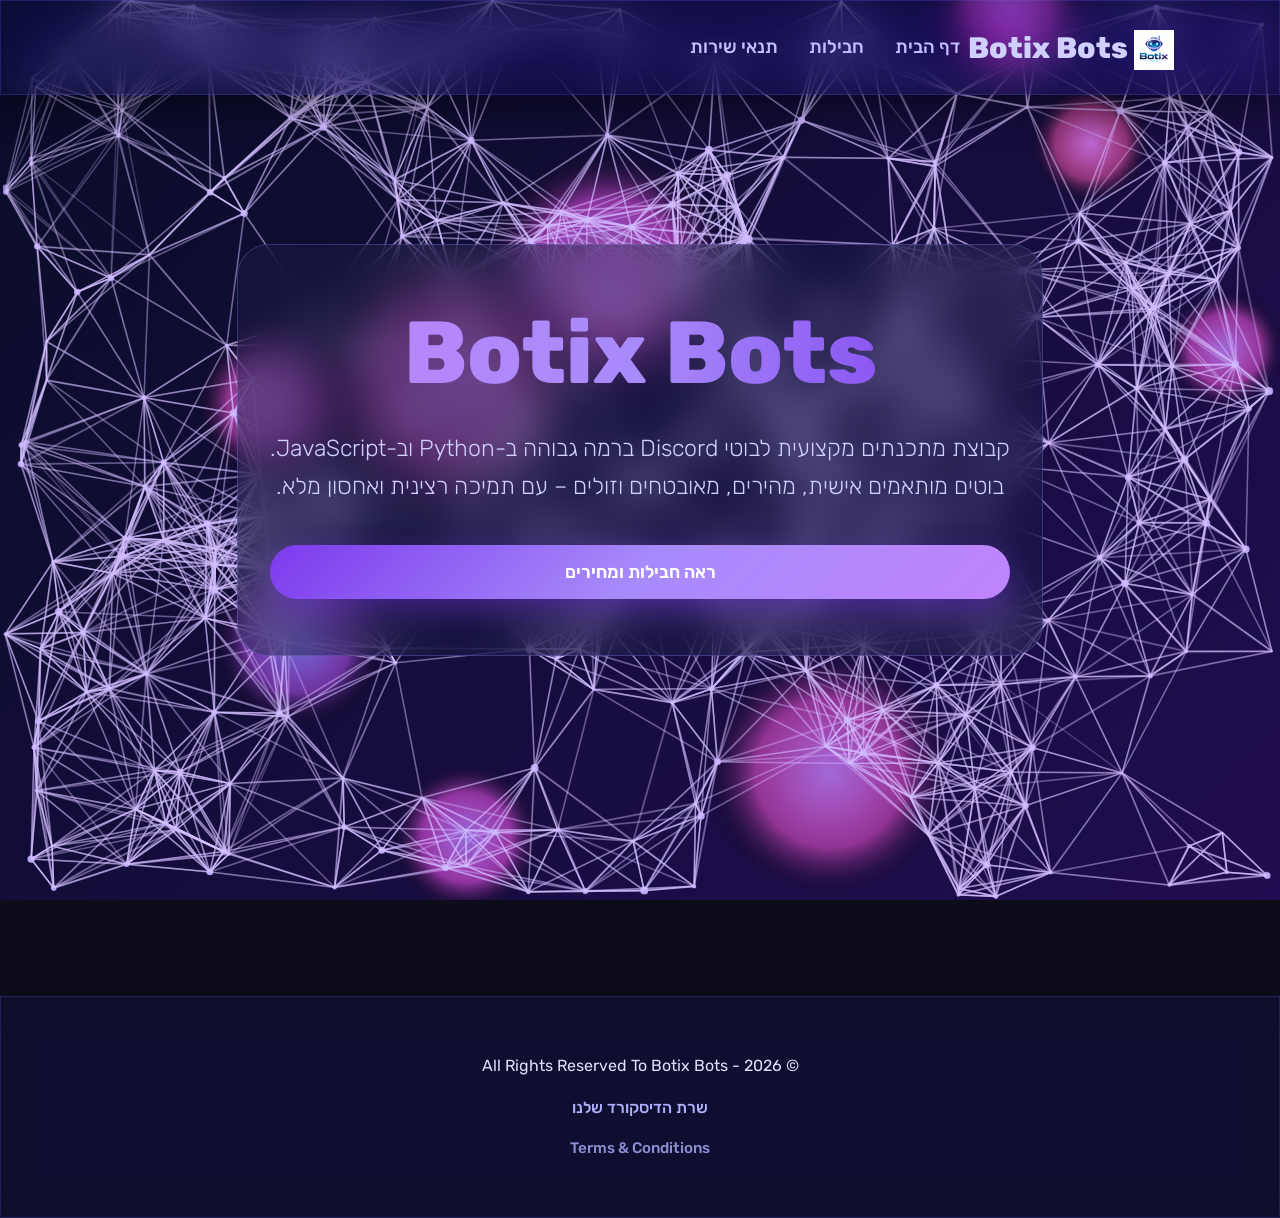
<file: index.html>
<!DOCTYPE html>
<html lang="he" dir="rtl">
<head>
    <meta charset="UTF-8">
    <meta name="viewport" content="width=device-width, initial-scale=1.0">
    <title>Botix Bots - בוטים לדיסקורד ברמה גבוהה</title>
    <link rel="icon" href="logo.png" type="image/png">
    <link href="https://cdn.jsdelivr.net/npm/bootstrap@5.3.3/dist/css/bootstrap.min.css" rel="stylesheet" integrity="sha384-QWTKZyjpPEjISv5WaRU9OFeRpok6YctnYmDr5pNlyT2bRjXh0JMhjY6hW+ALEwIH" crossorigin="anonymous">
    <link rel="stylesheet" href="style.css">
</head>
<body>
    <nav class="navbar navbar-expand-lg glass-nav fixed-top">
        <div class="container">
            <a class="navbar-brand" href="index.html">
                <img src="logo.png" alt="Botix" width="40" height="40" class="d-inline-block align-text-top me-2">
                Botix Bots
            </a>
            <button class="navbar-toggler" type="button" data-bs-toggle="collapse" data-bs-target="#navbarNav" aria-controls="navbarNav" aria-expanded="false" aria-label="Toggle navigation">
                <span class="navbar-toggler-icon"></span>
            </button>
            <div class="collapse navbar-collapse" id="navbarNav">
                <ul class="navbar-nav ms-auto">
                    <li class="nav-item"><a class="nav-link" href="index.html">דף הבית</a></li>
                    <li class="nav-item"><a class="nav-link" href="packages.html">חבילות</a></li>
                    <li class="nav-item"><a class="nav-link" href="terms.html">תנאי שירות</a></li>
                </ul>
            </div>
        </div>
    </nav>

    <header class="hero">
        <canvas id="bgCanvas"></canvas>
        <div class="hero-content text-center">
            <h1>Botix Bots</h1>
            <p class="lead">קבוצת מתכנתים מקצועית לבוטי Discord ברמה גבוהה ב-Python וב-JavaScript.<br>בוטים מותאמים אישית, מהירים, מאובטחים וזולים – עם תמיכה רצינית ואחסון מלא.</p>
            <a href="packages.html" class="btn main-btn">ראה חבילות ומחירים</a>
        </div>
    </header>

    <footer class="glass-footer">
        <div class="container text-center">
            <p>© All Rights Reserved To Botix Bots - 2026</p>
            <p><a href="https://discord.gg/vFjc548S2X" target="_blank" class="footer-link">שרת הדיסקורד שלנו</a></p>
            <p class="small"><a href="terms.html" class="footer-link">Terms & Conditions</a></p>
        </div>
    </footer>

    <script src="https://cdn.jsdelivr.net/npm/bootstrap@5.3.3/dist/js/bootstrap.bundle.min.js" integrity="sha384-YvpcrYf0tY3lHB60NNkmXc5s9fDVZLESaAA55NDzOxhy9GkcIdslK1eN7N6jIeHz" crossorigin="anonymous"></script>
    <script src="script.js"></script>
</body>
</html>
</file>
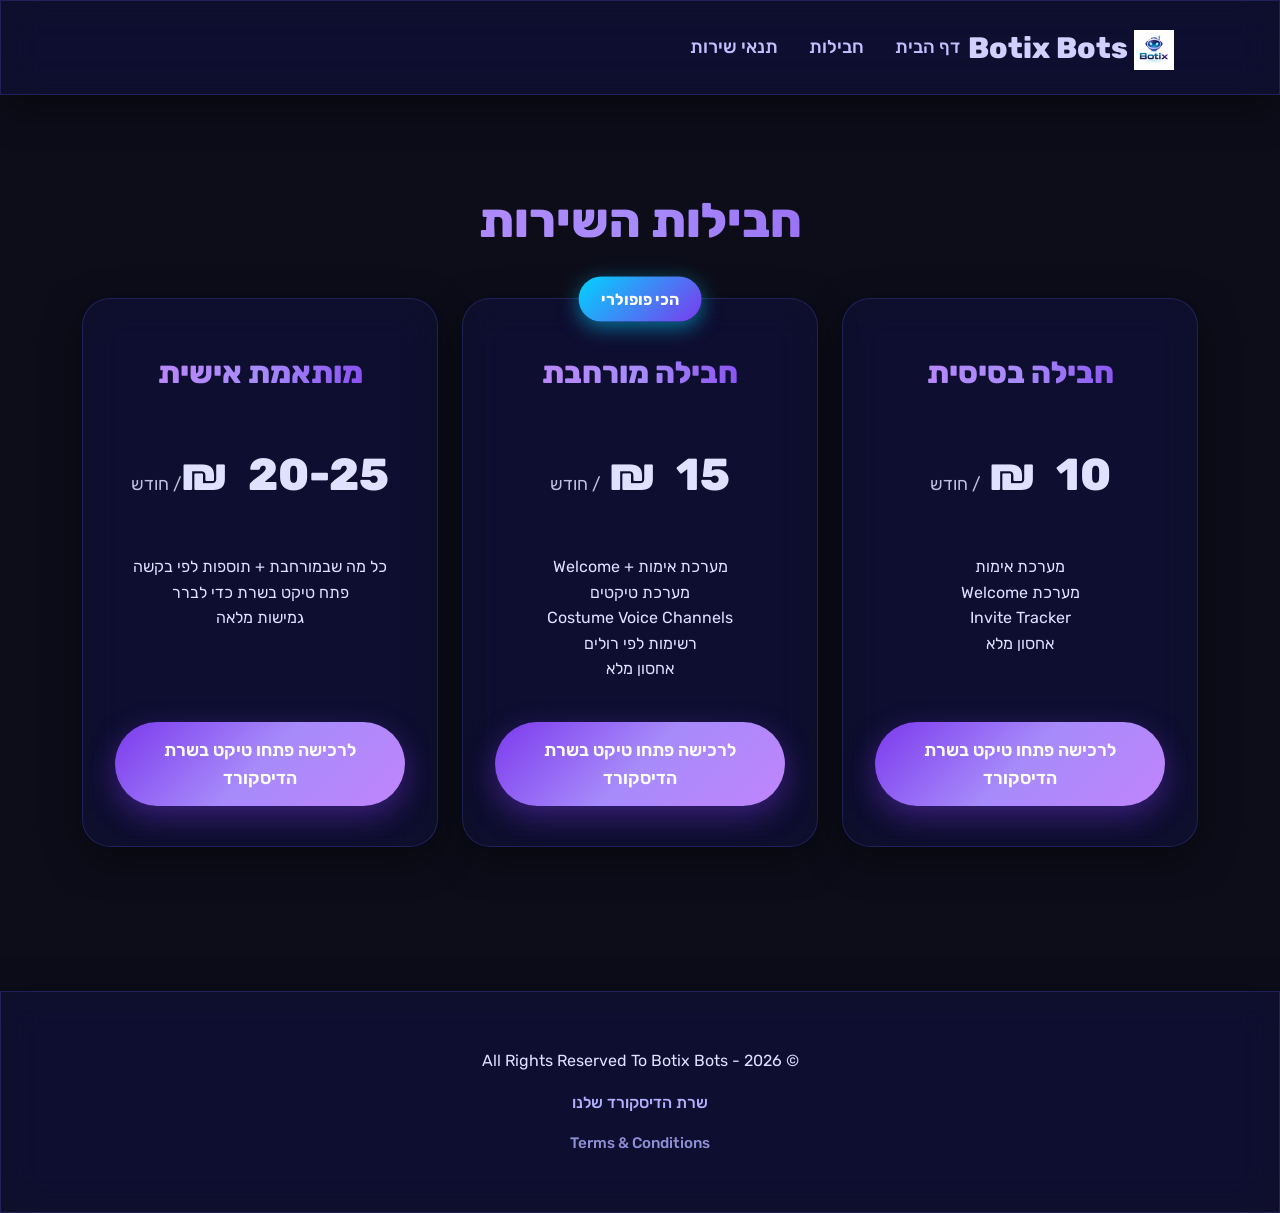
<file: packages.html>
<!DOCTYPE html>
<html lang="he" dir="rtl">
<head>
    <meta charset="UTF-8">
    <meta name="viewport" content="width=device-width, initial-scale=1.0">
    <title>חבילות - Botix Bots</title>
    <link rel="icon" href="logo.png" type="image/png">
    <link href="https://cdn.jsdelivr.net/npm/bootstrap@5.3.3/dist/css/bootstrap.min.css" rel="stylesheet">
    <link rel="stylesheet" href="style.css">
</head>
<body>

<nav class="navbar navbar-expand-lg glass-nav fixed-top">
    <div class="container">
        <a class="navbar-brand" href="index.html">
            <img src="logo.png" alt="Botix" width="40" height="40" class="d-inline-block align-text-top me-2">
            Botix Bots
        </a>
        <button class="navbar-toggler" type="button" data-bs-toggle="collapse" data-bs-target="#navbarNav">
            <span class="navbar-toggler-icon"></span>
        </button>
        <div class="collapse navbar-collapse" id="navbarNav">
            <ul class="navbar-nav ms-auto">
                <li class="nav-item"><a class="nav-link" href="index.html">דף הבית</a></li>
                <li class="nav-item"><a class="nav-link" href="packages.html">חבילות</a></li>
                <li class="nav-item"><a class="nav-link" href="terms.html">תנאי שירות</a></li>
            </ul>
        </div>
    </div>
</nav>

<section class="container py-5 mt-5">
    <h2 class="text-center">חבילות השירות</h2>
    <p class="text-center discount-subtitle"></p> 

    <div class="row g-4 justify-content-center">

        <div class="col-lg-4 col-md-6">
            <div class="glass-card text-center d-flex flex-column h-100">
                <h5>חבילה בסיסית</h5>
                <div class="price">
                    <span class="old-price"></span>10 ₪ <small>/ חודש</small>
                </div>
                <ul class="list-unstyled mt-4 flex-grow-1">
                    <li>מערכת אימות</li>
                    <li>מערכת Welcome</li>
                    <li>Invite Tracker</li>
                    <li>אחסון מלא</li>
                </ul>
                <a href="https://discord.gg/vFjc548S2X" target="_blank" class="main-btn mt-4">לרכישה פתחו טיקט בשרת הדיסקורד</a>
            </div>
        </div>

        <div class="col-lg-4 col-md-6">
            <div class="glass-card text-center d-flex flex-column h-100 position-relative popular">
                <span class="popular-badge">הכי פופולרי</span>
                <h5>חבילה מורחבת</h5>
                <div class="price">
                    <span class="old-price"></span>15 ₪ <small>/ חודש</small>
                </div>
                <ul class="list-unstyled mt-4 flex-grow-1">
                    <li>מערכת אימות + Welcome</li>
                    <li>מערכת טיקטים</li>
                    <li>Costume Voice Channels</li>
                    <li>רשימות לפי רולים</li>
                    <li>אחסון מלא</li>
                </ul>
                <a href="https://discord.gg/vFjc548S2X" target="_blank" class="main-btn mt-4">לרכישה פתחו טיקט בשרת הדיסקורד</a>
            </div>
        </div>

        <div class="col-lg-4 col-md-6">
            <div class="glass-card text-center d-flex flex-column h-100">
                <h5>מותאמת אישית</h5>
                <div class="price">
                    <span class="old-price"></span>20-25 ₪<small>/ חודש</small>
                </div>
                <ul class="list-unstyled mt-4 flex-grow-1">
                    <li>כל מה שבמורחבת + תוספות לפי בקשה</li>
                    <li>פתח טיקט בשרת כדי לברר</li>
                    <li>גמישות מלאה</li>
                </ul>
                <a href="https://discord.gg/vFjc548S2X" target="_blank" class="main-btn mt-4">לרכישה פתחו טיקט בשרת הדיסקורד</a>
            </div>
        </div>

    </div>
</section>

<footer class="glass-footer">
    <div class="container text-center">
        <p>© All Rights Reserved To Botix Bots - 2026</p>
        <p><a href="https://discord.gg/vFjc548S2X" target="_blank" class="footer-link">שרת הדיסקורד שלנו</a></p>
        <p class="small"><a href="terms.html" class="footer-link">Terms & Conditions</a></p>
    </div>
</footer>

<script src="https://cdn.jsdelivr.net/npm/bootstrap@5.3.3/dist/js/bootstrap.bundle.min.js"></script>
</body>
</html>
</file>
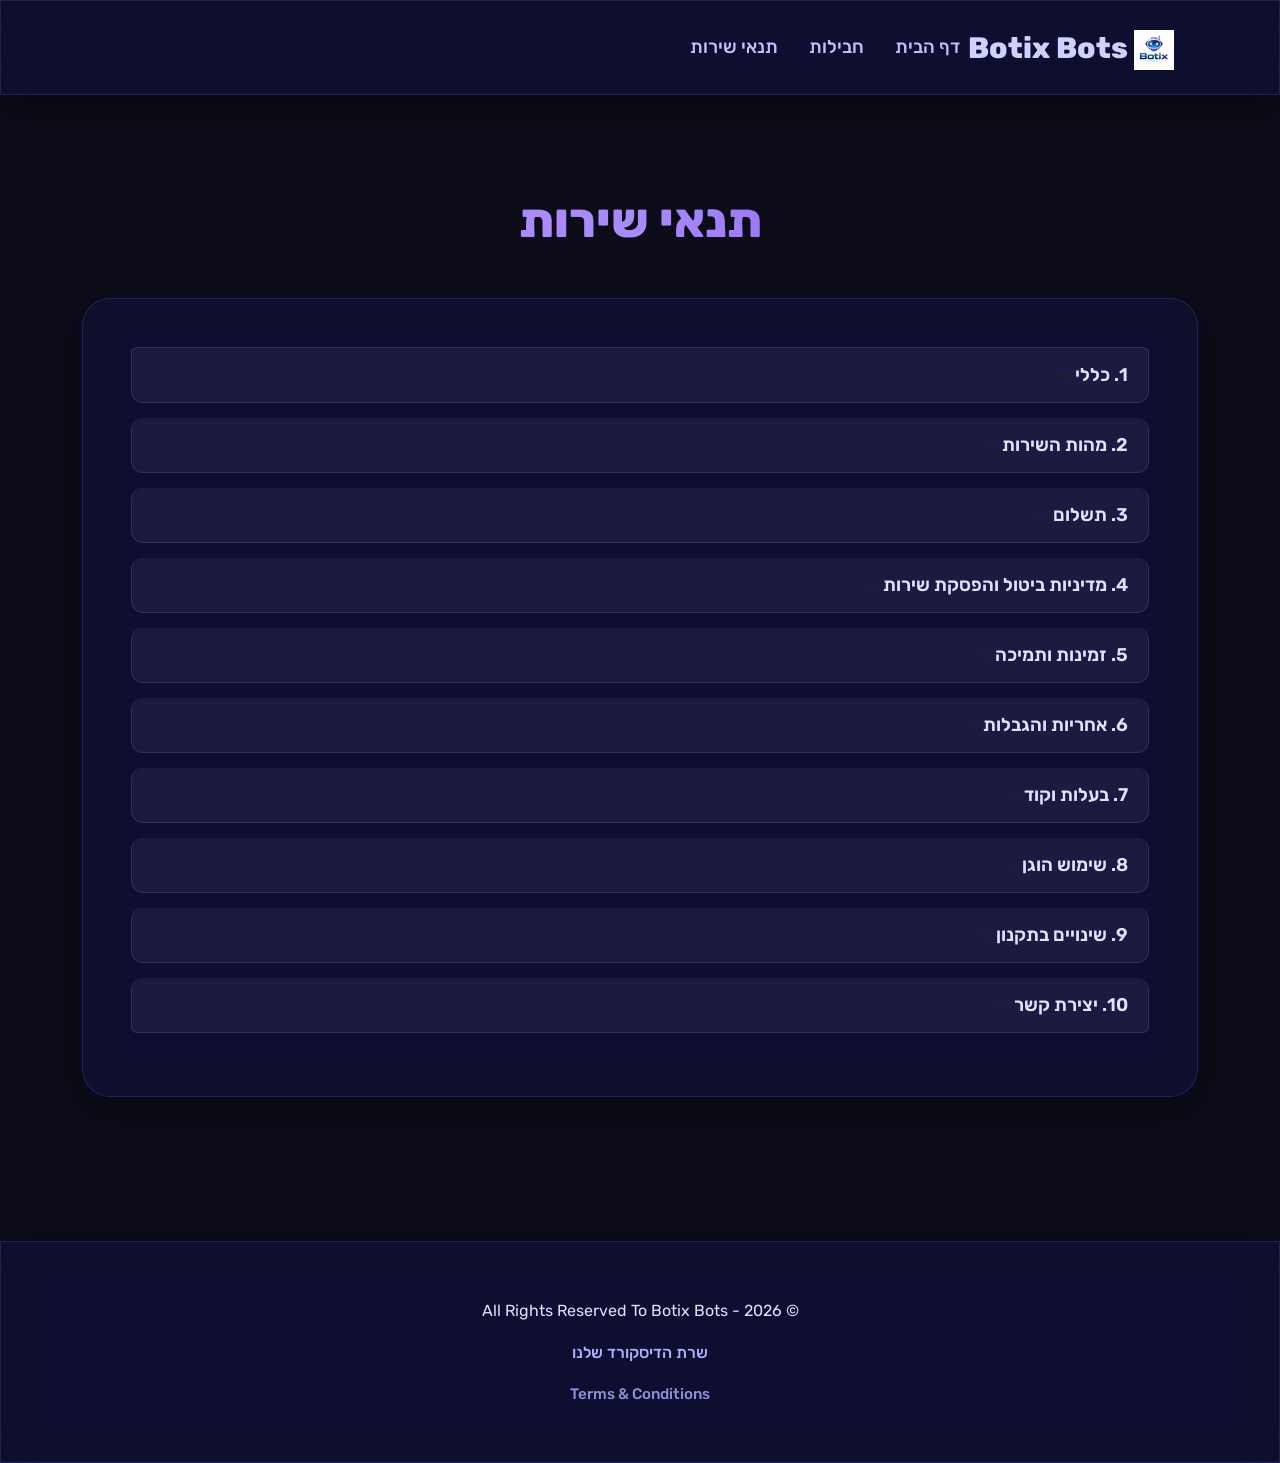
<file: terms.html>
<!DOCTYPE html>
<html lang="he" dir="rtl">
<head>
    <meta charset="UTF-8">
    <meta name="viewport" content="width=device-width, initial-scale=1.0">
    <title>תנאי שירות - Botix Bots</title>
    <link rel="icon" href="logo.png" type="image/png">
    <link href="https://cdn.jsdelivr.net/npm/bootstrap@5.3.3/dist/css/bootstrap.min.css" rel="stylesheet">
    <link rel="stylesheet" href="style.css">
</head>
<body>

<nav class="navbar navbar-expand-lg glass-nav fixed-top">
    <div class="container">
        <a class="navbar-brand" href="index.html">
            <img src="logo.png" alt="Botix" width="40" height="40" class="d-inline-block align-text-top me-2">
            Botix Bots
        </a>
        <button class="navbar-toggler" type="button" data-bs-toggle="collapse" data-bs-target="#navbarNav">
            <span class="navbar-toggler-icon"></span>
        </button>
        <div class="collapse navbar-collapse" id="navbarNav">
            <ul class="navbar-nav ms-auto">
                <li class="nav-item"><a class="nav-link" href="index.html">דף הבית</a></li>
                <li class="nav-item"><a class="nav-link" href="packages.html">חבילות</a></li>
                <li class="nav-item"><a class="nav-link active" href="terms.html">תנאי שירות</a></li>
            </ul>
        </div>
    </div>
</nav>

<section class="container py-5 mt-5">
    <h2 class="text-center mb-5">תנאי שירות</h2>

    <div class="glass-card p-4 p-md-5">
        <div class="accordion" id="termsAccordion">

            <!-- 1 -->
            <div class="accordion-item">
                <h2 class="accordion-header">
                    <button class="accordion-button collapsed" type="button" data-bs-toggle="collapse" data-bs-target="#term1">
                        1. כללי
                    </button>
                </h2>
                <div id="term1" class="accordion-collapse collapse" data-bs-parent="#termsAccordion">
                    <div class="accordion-body">
                        <ol>
                            <li>תקנון זה מהווה הסכם מחייב בין הלקוח לבין מפעיל השרת Botix Bots (להלן: "המתכנת").</li>
                            <li>רכישת שירות מהווה הסכמה מלאה לכל תנאי התקנון.</li>
                            <li>השירות מיועד לשרתי Discord מסוג קהילה בלבד.</li>
                            <li>התקנון מנוסח בלשון זכר מטעמי נוחות בלבד ופונה לכל המינים.</li>
                        </ol>
                    </div>
                </div>
            </div>

            <!-- 2 -->
            <div class="accordion-item">
                <h2 class="accordion-header">
                    <button class="accordion-button collapsed" type="button" data-bs-toggle="collapse" data-bs-target="#term2">
                        2. מהות השירות
                    </button>
                </h2>
                <div id="term2" class="accordion-collapse collapse" data-bs-parent="#termsAccordion">
                    <div class="accordion-body">
                        <ol>
                            <li>השירות כולל תכנות בוט ייעודי לשרת Discord קהילתי בלבד.</li>
                            <li>הבוט מיועד לפונקציות קהילתיות בלבד, כגון:
                                <ul>
                                    <li>מערכת אימות משתמשים</li>
                                    <li>מערכת Welcome</li>
                                    <li>מערכת טיקטים</li>
                                    <li>Costume Voice Channels</li>
                                    <li>מערכת רשימות לפי רולים</li>
                                    <li>Invite Tracker</li>
                                </ul>
                            </li>
                            <li>השירות כולל אחסון מלא של הבוט כל עוד קיים תשלום חודשי פעיל.</li>
                            <li>במהלך חודש התשלום, הלקוח רשאי לבקש עדכונים ושינויים סבירים במסגרת המערכת שנרכשה.</li>
                            <li>שינויים מהותיים או תוספות שלא כלולות בחבילה יחויבו בתוספת תשלום.</li>
                        </ol>
                    </div>
                </div>
            </div>

            <!-- 3 -->
            <div class="accordion-item">
                <h2 class="accordion-header">
                    <button class="accordion-button collapsed" type="button" data-bs-toggle="collapse" data-bs-target="#term3">
                        3. תשלום
                    </button>
                </h2>
                <div id="term3" class="accordion-collapse collapse" data-bs-parent="#termsAccordion">
                    <div class="accordion-body">
                        <ol>
                            <li>התשלום מתבצע מראש עבור כל חודש.</li>
                            <li>אמצעי התשלום הינו ביט (Bit) בלבד.</li>
                            <li>אי תשלום עד מועד החידוש יוביל להשבתת הבוט עד להסדרת התשלום.</li>
                            <li>אין החזרים כספיים לאחר ביצוע התשלום, מכל סיבה שהיא.</li>
                        </ol>
                    </div>
                </div>
            </div>

            <!-- 4 -->
            <div class="accordion-item">
                <h2 class="accordion-header">
                    <button class="accordion-button collapsed" type="button" data-bs-toggle="collapse" data-bs-target="#term4">
                        4. מדיניות ביטול והפסקת שירות
                    </button>
                </h2>
                <div id="term4" class="accordion-collapse collapse" data-bs-parent="#termsAccordion">
                    <div class="accordion-body">
                        <ol>
                            <li>הלקוח רשאי להפסיק את השירות בכל עת, אך לא יינתן החזר יחסי.</li>
                            <li>במידה והמתכנת מחליט להפסיק את מתן השירות, תינתן התראה מוקדמת של עד 5 ימים לפני מועד החיוב הבא.</li>
                            <li>במקרה של הפסקת שירות, הבוט יוסר והאחסון יופסק.</li>
                        </ol>
                    </div>
                </div>
            </div>

            <!-- 5 -->
            <div class="accordion-item">
                <h2 class="accordion-header">
                    <button class="accordion-button collapsed" type="button" data-bs-toggle="collapse" data-bs-target="#term5">
                        5. זמינות ותמיכה
                    </button>
                </h2>
                <div id="term5" class="accordion-collapse collapse" data-bs-parent="#termsAccordion">
                    <div class="accordion-body">
                        <ol>
                            <li>המתכנת אינו מתחייב לזמינות מלאה בכל שעות היממה.</li>
                            <li>ייתכן שלא תהיה זמינות:
                                <ul>
                                    <li>בסופי שבוע</li>
                                    <li>בחגים</li>
                                    <li>בשעות לילה</li>
                                    <li>בתקופות מלחמה או מצבים ביטחוניים מורכבים</li>
                                </ul>
                            </li>
                            <li>התמיכה תינתן בפרק זמן סביר בהתאם לנסיבות.</li>
                        </ol>
                    </div>
                </div>
            </div>

            <!-- 6 -->
            <div class="accordion-item">
                <h2 class="accordion-header">
                    <button class="accordion-button collapsed" type="button" data-bs-toggle="collapse" data-bs-target="#term6">
                        6. אחריות והגבלות
                    </button>
                </h2>
                <div id="term6" class="accordion-collapse collapse" data-bs-parent="#termsAccordion">
                    <div class="accordion-body">
                        <ol>
                            <li>השירות ניתן כמות שהוא (AS IS).</li>
                            <li>המתכנת אינו אחראי:
                                <ul>
                                    <li>לנזקים ישירים או עקיפים</li>
                                    <li>לאובדן מידע</li>
                                    <li>לקריסות Discord או שירותי צד שלישי</li>
                                    <li>לשינויים במדיניות Discord שישפיעו על פעילות הבוט</li>
                                </ul>
                            </li>
                            <li>הלקוח אחראי לוודא כי השימוש בבוט עומד בתנאי השימוש של Discord.</li>
                            <li>חל איסור להשתמש בבוט לצרכים בלתי חוקיים, הונאות, ספאם, או פגיעה באחרים.</li>
                        </ol>
                    </div>
                </div>
            </div>

            <!-- 7 -->
            <div class="accordion-item">
                <h2 class="accordion-header">
                    <button class="accordion-button collapsed" type="button" data-bs-toggle="collapse" data-bs-target="#term7">
                        7. בעלות וקוד
                    </button>
                </h2>
                <div id="term7" class="accordion-collapse collapse" data-bs-parent="#termsAccordion">
                    <div class="accordion-body">
                        <ol>
                            <li>הקוד נשאר בבעלות המתכנת.</li>
                            <li>הלקוח רוכש רישיון שימוש בלבד כל עוד התשלום פעיל.</li>
                            <li>אין להעביר, למכור, לשכפל או להפיץ את הבוט ללא אישור מפורש בכתב.</li>
                        </ol>
                    </div>
                </div>
            </div>

            <!-- 8 -->
            <div class="accordion-item">
                <h2 class="accordion-header">
                    <button class="accordion-button collapsed" type="button" data-bs-toggle="collapse" data-bs-target="#term8">
                        8. שימוש הוגן
                    </button>
                </h2>
                <div id="term8" class="accordion-collapse collapse" data-bs-parent="#termsAccordion">
                    <div class="accordion-body">
                        <ol>
                            <li>המתכנת רשאי להפסיק שירות במקרה של:
                                <ul>
                                    <li>התנהגות לא מכבדת</li>
                                    <li>ניצול לרעה של השירות</li>
                                    <li>דרישות בלתי סבירות</li>
                                    <li>הפרת התקנון</li>
                                </ul>
                            </li>
                            <li>הפסקה עקב הפרת תקנון לא תזכה בהחזר כספי.</li>
                        </ol>
                    </div>
                </div>
            </div>

            <!-- 9 -->
            <div class="accordion-item">
                <h2 class="accordion-header">
                    <button class="accordion-button collapsed" type="button" data-bs-toggle="collapse" data-bs-target="#term9">
                        9. שינויים בתקנון
                    </button>
                </h2>
                <div id="term9" class="accordion-collapse collapse" data-bs-parent="#termsAccordion">
                    <div class="accordion-body">
                        <ol>
                            <li>המתכנת רשאי לעדכן את התקנון בכל עת.</li>
                            <li>המשך שימוש לאחר עדכון מהווה הסכמה לתנאים החדשים.</li>
                        </ol>
                    </div>
                </div>
            </div>

            <!-- 10 -->
            <div class="accordion-item">
                <h2 class="accordion-header">
                    <button class="accordion-button collapsed" type="button" data-bs-toggle="collapse" data-bs-target="#term10">
                        10. יצירת קשר
                    </button>
                </h2>
                <div id="term10" class="accordion-collapse collapse" data-bs-parent="#termsAccordion">
                    <div class="accordion-body">
                        <p>כל פנייה בנוגע לשירות תתבצע דרך טיקט בשרת Discord הרשמי Botix Bots. כל עוד לא אושר בפירוש על ידי המתכנת/הנהלת הקהילה דרך אמצעי אחר.</p>
                    </div>
                </div>
            </div>

        </div>
    </div>
</section>

<footer class="glass-footer">
    <div class="container text-center">
        <p>© All Rights Reserved To Botix Bots - 2026</p>
        <p><a href="https://discord.gg/vFjc548S2X" target="_blank" class="footer-link">שרת הדיסקורד שלנו</a></p>
        <p class="small"><a href="terms.html" class="footer-link">Terms & Conditions</a></p>
    </div>
</footer>

<script src="https://cdn.jsdelivr.net/npm/bootstrap@5.3.3/dist/js/bootstrap.bundle.min.js"></script>
</body>
</html>
</file>
<file: style.css>
@import url('https://fonts.googleapis.com/css2?family=Rubik:wght@300;400;500;600;700;800&display=swap');

* {
    margin: 0;
    padding: 0;
    box-sizing: border-box;
}

body {
    font-family: 'Rubik', sans-serif;
    background: #0d0d1a;
    color: #e0e0ff;
    direction: rtl;
    line-height: 1.6;
}

.glass-nav,
.glass-footer,
.glass-card {
    background: rgba(20, 20, 70, 0.38);
    backdrop-filter: blur(20px) saturate(180%);
    -webkit-backdrop-filter: blur(20px) saturate(180%);
    border: 1px solid rgba(100, 100, 255, 0.22);
    box-shadow: 0 12px 40px rgba(0,0,0,0.45);
}

.navbar { padding: 1.1rem 0; }
.navbar-brand { font-weight: 800; font-size: 1.85rem; color: #d0d0ff !important; }
.nav-link { color: #c0c0ff !important; font-weight: 500; font-size: 1.15rem; margin-left: 15px; transition: 0.3s; }
.nav-link:hover { color: #ffffff !important; }

.hero {
    position: relative;
    min-height: 100vh;
    display: flex;
    align-items: center;
    justify-content: center;
    background: linear-gradient(135deg, #0a0e2e 0%, #1a0f4a 50%, #2a1066 100%);
    overflow: hidden;
}

#bgCanvas { position: absolute; inset: 0; z-index: 1; }
.hero-content {
    position: relative;
    z-index: 2;
    max-width: 960px;
    padding: 3.5rem 2rem;
    background: rgba(25,25,70,0.48);
    backdrop-filter: blur(18px);
    border-radius: 32px;
    border: 1px solid rgba(140,140,255,0.28);
}

h1, h2, h5 {
    font-weight: 800;
    background: linear-gradient(90deg, #c084fc, #a78bfa, #7c3aed);
    -webkit-background-clip: text;
    background-clip: text;
    color: transparent;
}

h1 { font-size: clamp(3.5rem, 8vw, 5.5rem); margin-bottom: 1.5rem; }
h2 { font-size: 3rem; margin-bottom: 2.5rem; }
h5 { font-size: 1.9rem; margin-bottom: 1.8rem; }

.lead { font-size: 1.45rem; color: #d0d0ff; margin-bottom: 2.5rem; }

.main-btn {
    background: linear-gradient(135deg, #7c3aed, #a78bfa, #c084fc);
    border: none;
    color: white !important;
    padding: 14px 32px;
    font-size: 1.1rem;
    font-weight: 600;
    border-radius: 60px;
    box-shadow: 0 10px 30px rgba(124,58,237,0.4);
    transition: all 0.4s ease;
    text-decoration: none;
    display: inline-block;
    width: 100%;
    text-align: center;
}

.main-btn:hover { transform: translateY(-5px) scale(1.03); box-shadow: 0 15px 40px rgba(124,58,237,0.6); color: white !important; }

.container.py-5.mt-5 { padding-top: 9rem !important; }

.glass-card {
    border-radius: 28px;
    padding: 3.5rem 2rem 2.5rem; 
    transition: all 0.5s ease;
    height: 100%;
    position: relative;
    display: flex;
    flex-direction: column;
}

.card-content {
    position: relative;
    z-index: 2;
}

.glass-card:hover { transform: translateY(-22px); box-shadow: 0 35px 90px rgba(0,0,0,0.65); background: rgba(35,35,90,0.52); }

.price { font-size: 2.8rem; font-weight: 800; color: #e0e0ff; margin: 1.2rem 0; }
.price small { font-size: 1.1rem; font-weight: 400; opacity: 0.85; }

.popular .popular-badge {
    position: absolute;
    top: 0; left: 50%;
    transform: translate(-50%, -50%);
    background: linear-gradient(135deg, #00d4ff, #7c3aed);
    color: white;
    padding: 0.6rem 1.4rem;
    border-radius: 50px;
    font-size: 1rem;
    font-weight: 700;
    box-shadow: 0 6px 20px rgba(0,212,255,0.5);
    z-index: 10;
    white-space: nowrap;
}

.terms-list ol { padding-right: 1.5rem; }
.terms-list li { margin-bottom: 1.4rem; }
.terms-list strong { color: #d0d0ff; font-weight: 700; }

footer { padding: 3.5rem 0 2.5rem; margin-top: 6rem; }
.footer-link { color: #b0b0ff; text-decoration: none; font-weight: 500; }
.footer-link:hover { color: white; text-decoration: underline; }
.small { font-size: 0.95rem; opacity: 0.8; }

.accordion-item {
    background: rgba(255,255,255,0.05);
    border: 1px solid rgba(255,255,255,0.1);
    backdrop-filter: blur(10px);
    margin-bottom: 15px;
    border-radius: 12px;
    overflow: hidden;
}

.accordion-button { background: transparent; color: #e0e0ff; font-weight: 600; font-size: 1.15rem; }
.accordion-button:not(.collapsed) { background: rgba(124, 58, 237, 0.2); color: #c084fc; }
.accordion-body { color: #ddd; }
.accordion-button:focus { box-shadow: none; }

.discount-subtitle { font-size: 1.4rem; color: #a78bfa; font-weight: 600; margin-bottom: 3rem; }
.old-price { font-size: 1.4rem; color: #888; text-decoration: line-through; margin-left: 12px; font-weight: 400; opacity: 0.7; }

html, body {
    -webkit-user-select: none !important;
    user-select: none !important;
    overflow-x: hidden;
}

.purim-theme { background: radial-gradient(circle at top right, #2a1066, #0d0d1a 60%); }

.purim-theme h1, .purim-theme h2, .purim-theme h5 {
    background: linear-gradient(90deg, #ffcc00, #ff66cc, #9933ff);
    -webkit-background-clip: text;
    background-clip: text;
}

.purim-theme .discount-subtitle { color: #ffcc00; text-shadow: 0 0 10px rgba(255, 204, 0, 0.5); }
.purim-theme .glass-card { border: 1px solid rgba(255, 204, 0, 0.3); }
.purim-theme .main-btn { background: linear-gradient(135deg, #ffcc00, #ff66cc); }

.floating-purim-item {
    position: fixed;
    top: 0;
    z-index: -1;
    pointer-events: none;
    opacity: 0.6;
    animation: purimMove linear infinite;
    filter: drop-shadow(0 0 8px rgba(255,255,255,0.2));
}

.purim-corner-mask {
    position: absolute;
    top: -70px;
    right: -50px;
    width: 180px;
    height: auto;
    z-index: 1;
    transform: rotate(15deg);
    pointer-events: none;
    filter: drop-shadow(0 5px 15px rgba(0,0,0,0.6));
}

.purim-corner-haman {
    position: absolute;
    top: -60px;
    left: -40px;
    width: 160px;
    height: auto;
    z-index: 1;
    transform: rotate(-10deg);
    pointer-events: none;
    filter: drop-shadow(0 5px 15px rgba(0,0,0,0.6));
}

@keyframes purimMove {
    0% { transform: translateY(110vh) rotate(0deg); }
    100% { transform: translateY(-40vh) rotate(360deg); }
}
</file>
